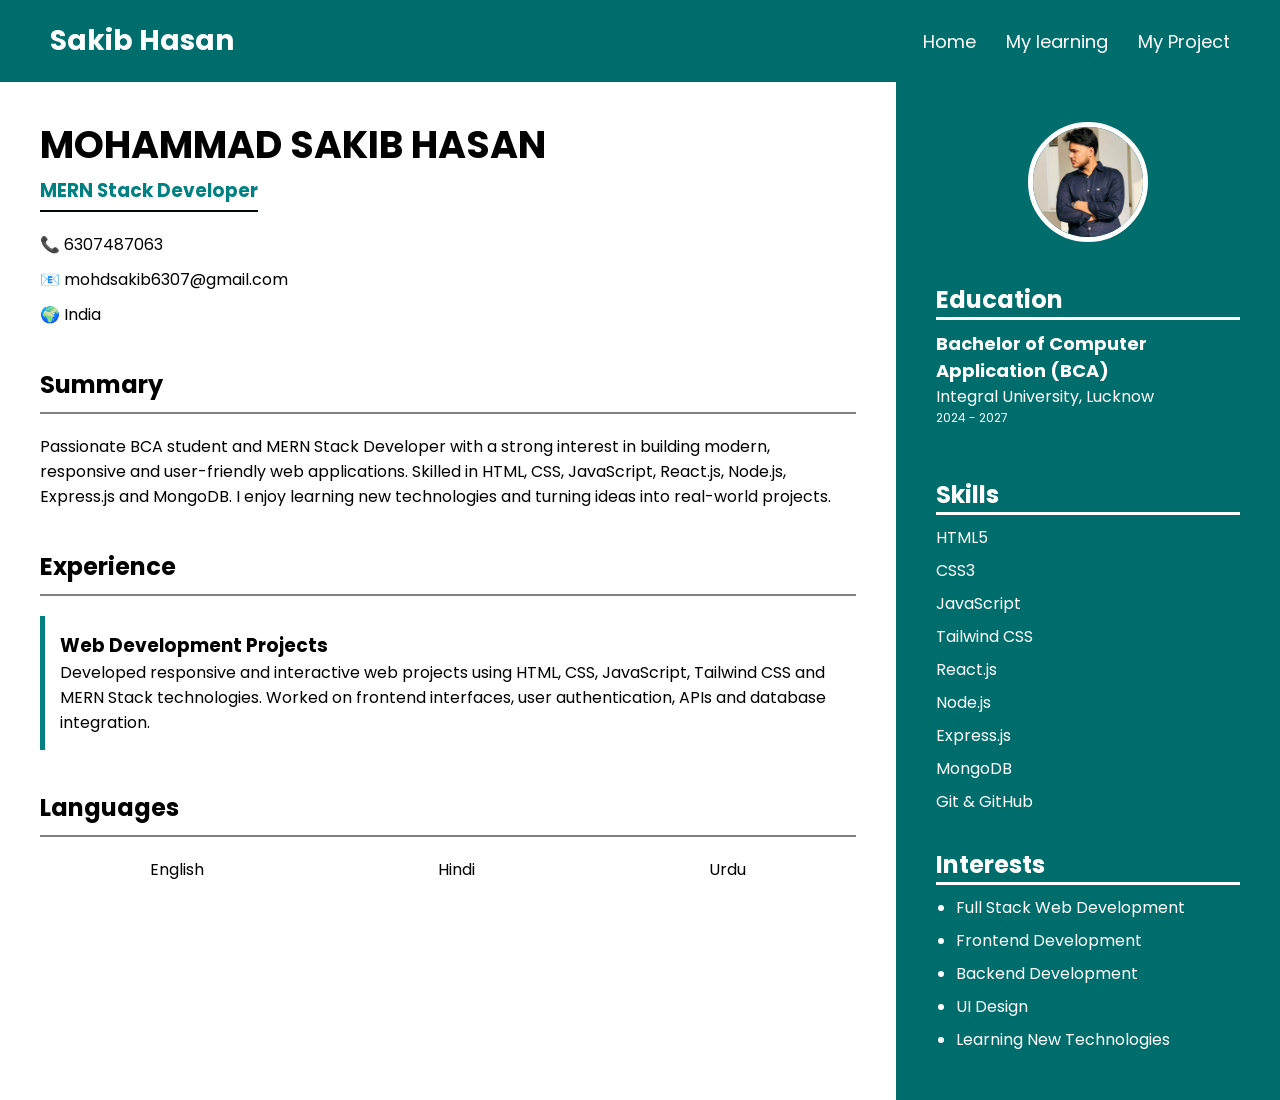
<file: index.html>
<!DOCTYPE html>

<html lang="en">

<head>
    <meta charset="UTF-8">
    <meta name="viewport" content="width=device-width, initial-scale=1.0">

<title>Sakib Hasan | MERN Stack Developer</title>

<link rel="stylesheet" href="style.css">

<link href="https://fonts.googleapis.com/css2?family=Poppins:wght@300;400;500;600;700&display=swap"
    rel="stylesheet">

</head>

<body>

<!-- Navbar -->
<nav>

    <div class="logo">
        Sakib Hasan
    </div>

    <ul>
        <li><a href="index.html">Home</a></li>
        <li><a href="learning.html">My learning</a></li>
        <li><a href="Project.html">My Project</a></li>
    </ul>

</nav>


<!-- Main Container -->
<div class="container">

    <!-- Left Section -->
    <div class="left">

        <h1>MOHAMMAD SAKIB HASAN</h1>

        <h3 class="role">MERN Stack Developer</h3>


        <!-- Contact -->
        <div class="contact">

            <p>📞 6307487063</p>

            <p>📧 mohdsakib6307@gmail.com</p>

            <p>🌍 India</p>

        </div>


        <!-- Summary -->
        <section>

            <h2>Summary</h2>

            <p>
                Passionate BCA student and MERN Stack Developer
                with a strong interest in building modern,
                responsive and user-friendly web applications.
                Skilled in HTML, CSS, JavaScript, React.js,
                Node.js, Express.js and MongoDB.
                I enjoy learning new technologies and
                turning ideas into real-world projects.
            </p>

        </section>


        <!-- Experience -->
        <section>

            <h2>Experience</h2>

            <div class="exp-card">

                <h3>Web Development Projects</h3>

                <p>
                    Developed responsive and interactive web
                    projects using HTML, CSS, JavaScript,
                    Tailwind CSS and MERN Stack technologies.
                    Worked on frontend interfaces, user
                    authentication, APIs and database
                    integration.
                </p>

            </div>

        </section>


        <!-- Languages -->
        <section>

            <div class="lang">

                <h2>Languages</h2>

                <div class="lang2">

                    <p>English</p>

                    <p>Hindi</p>

                    <p>Urdu</p>

                </div>

            </div>

        </section>

    </div>


    <!-- Right Section -->
    <div class="right">

        <!-- Profile -->
        <div class="profile">

            <img src="myimg.png" alt="Sakib Hasan Profile">

        </div>


        <!-- Education -->
        <div class="education">

            <h2>Education</h2>

            <p class="study">
                Bachelor of Computer Application (BCA)
            </p>

            <p>
                Integral University, Lucknow
            </p>

            <p class="date">
                2024 - 2027
            </p>

        </div>


        <br><br>


        <!-- Skills -->
        <div class="skill">

            <h2>Skills</h2>

            <p>HTML5</p>

            <p>CSS3</p>

            <p>JavaScript</p>

            <p>Tailwind CSS</p>

            <p>React.js</p>

            <p>Node.js</p>

            <p>Express.js</p>

            <p>MongoDB</p>

            <p>Git & GitHub</p>

        </div>


        <br>


        <!-- Interests -->
        <div class="interest">

            <h2>Interests</h2>

            <ul>

                <li>Full Stack Web Development</li>

                <li>Frontend Development</li>

                <li>Backend Development</li>

                <li>UI Design</li>

                <li>Learning New Technologies</li>

            </ul>

        </div>

    </div>

</div>


</body>

</html>
</file>
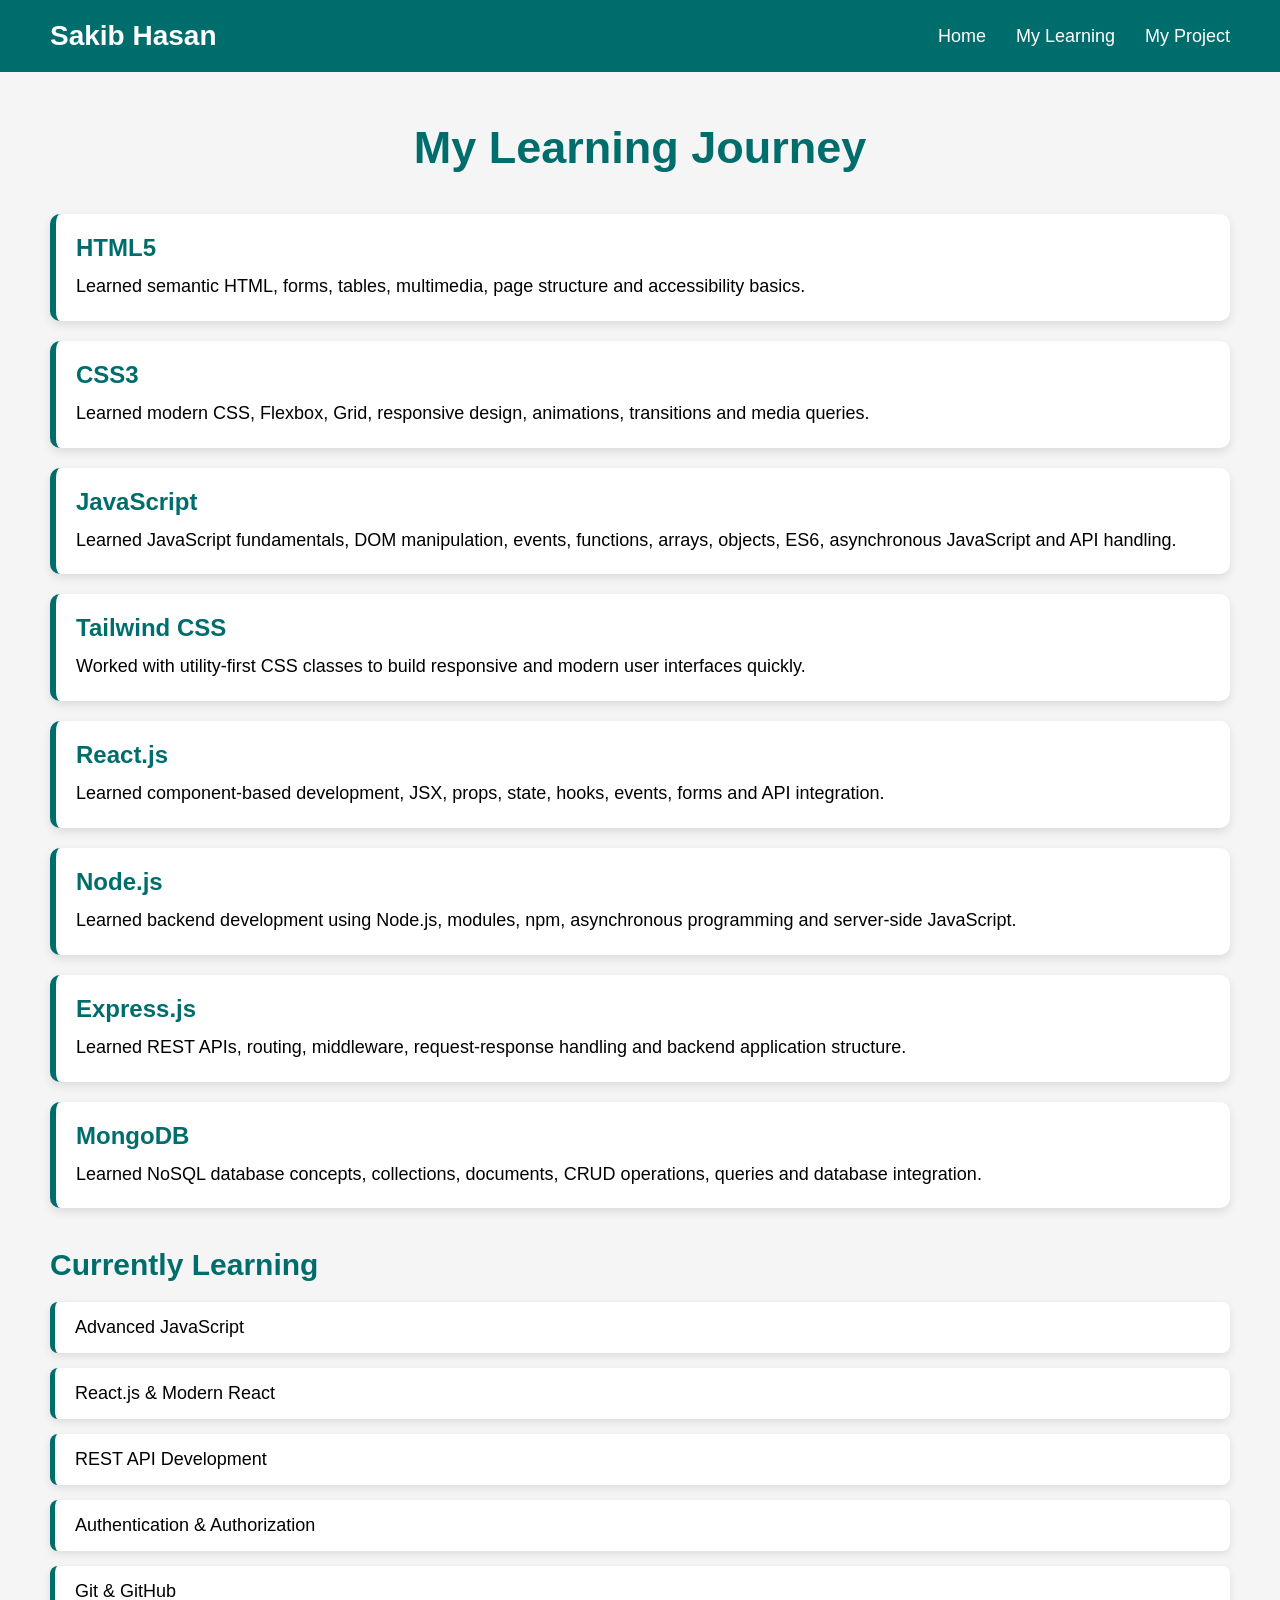
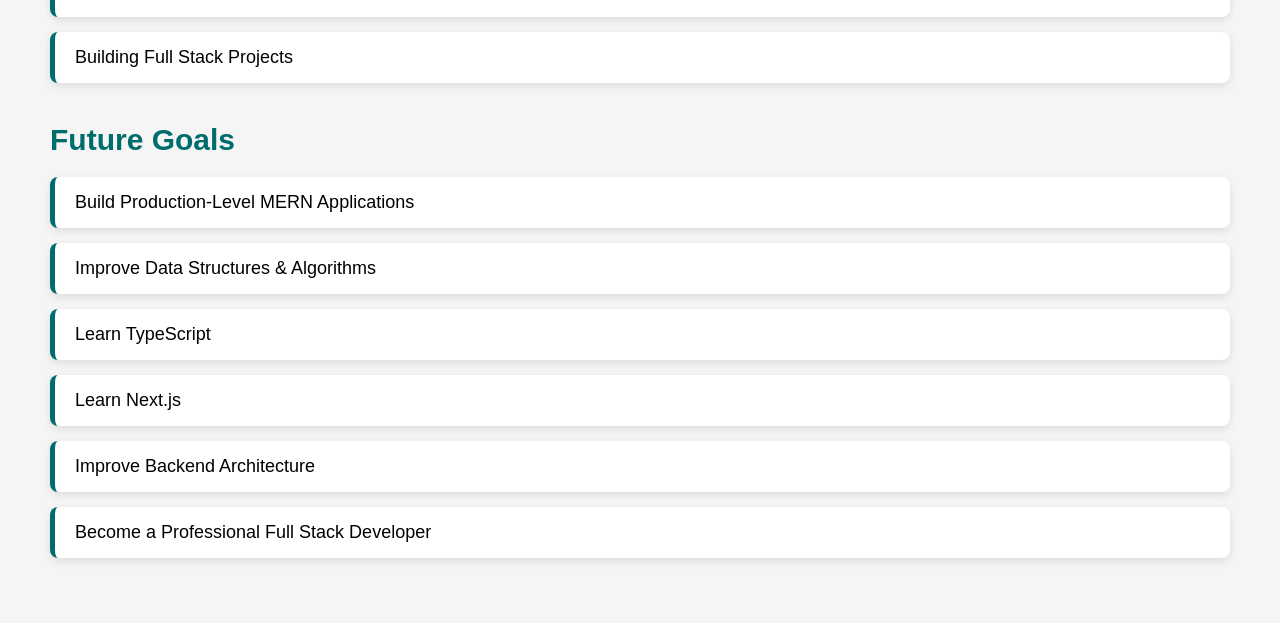
<file: learning.html>
<!DOCTYPE html>

<html lang="en">

<head>

<meta charset="UTF-8">

<meta name="viewport" content="width=device-width, initial-scale=1.0">

<title>Sakib Hasan | My Learning</title>

<link rel="stylesheet" href="style.css">

</head>

<body>

<!-- Navbar -->

<nav>

    <div class="logo">
        Sakib Hasan
    </div>

    <ul>

        <li>
            <a href="index.html">Home</a>
        </li>

        <li>
            <a href="learning.html">My Learning</a>
        </li>

        <li>
            <a href="project.html">My Project</a>
        </li>

    </ul>

</nav>


<!-- Learning Section -->

<div class="page">

    <h1>My Learning Journey</h1>


    <!-- Frontend -->

    <div class="learning-card">

        <h2>HTML5</h2>

        <p>
            Learned semantic HTML, forms, tables, multimedia,
            page structure and accessibility basics.
        </p>

    </div>


    <div class="learning-card">

        <h2>CSS3</h2>

        <p>
            Learned modern CSS, Flexbox, Grid, responsive design,
            animations, transitions and media queries.
        </p>

    </div>


    <div class="learning-card">

        <h2>JavaScript</h2>

        <p>
            Learned JavaScript fundamentals, DOM manipulation,
            events, functions, arrays, objects, ES6,
            asynchronous JavaScript and API handling.
        </p>

    </div>


    <div class="learning-card">

        <h2>Tailwind CSS</h2>

        <p>
            Worked with utility-first CSS classes to build
            responsive and modern user interfaces quickly.
        </p>

    </div>


    <!-- MERN -->

    <div class="learning-card">

        <h2>React.js</h2>

        <p>
            Learned component-based development, JSX, props,
            state, hooks, events, forms and API integration.
        </p>

    </div>


    <div class="learning-card">

        <h2>Node.js</h2>

        <p>
            Learned backend development using Node.js,
            modules, npm, asynchronous programming and
            server-side JavaScript.
        </p>

    </div>


    <div class="learning-card">

        <h2>Express.js</h2>

        <p>
            Learned REST APIs, routing, middleware,
            request-response handling and backend
            application structure.
        </p>

    </div>


    <div class="learning-card">

        <h2>MongoDB</h2>

        <p>
            Learned NoSQL database concepts, collections,
            documents, CRUD operations, queries and
            database integration.
        </p>

    </div>


    <!-- Currently Learning -->

    <h2 class="section-title">
        Currently Learning
    </h2>

    <ul class="goal-list">

        <li>
            Advanced JavaScript
        </li>

        <li>
            React.js & Modern React
        </li>

        <li>
            REST API Development
        </li>

        <li>
            Authentication & Authorization
        </li>

        <li>
            Git & GitHub
        </li>

        <li>
            Building Full Stack Projects
        </li>

    </ul>


    <!-- Future Goals -->

    <h2 class="section-title">
        Future Goals
    </h2>

    <ul class="goal-list">

        <li>
            Build Production-Level MERN Applications
        </li>

        <li>
            Improve Data Structures & Algorithms
        </li>

        <li>
            Learn TypeScript
        </li>

        <li>
            Learn Next.js
        </li>

        <li>
            Improve Backend Architecture
        </li>

        <li>
            Become a Professional Full Stack Developer
        </li>

    </ul>

</div>

</body>

</html>
</file>
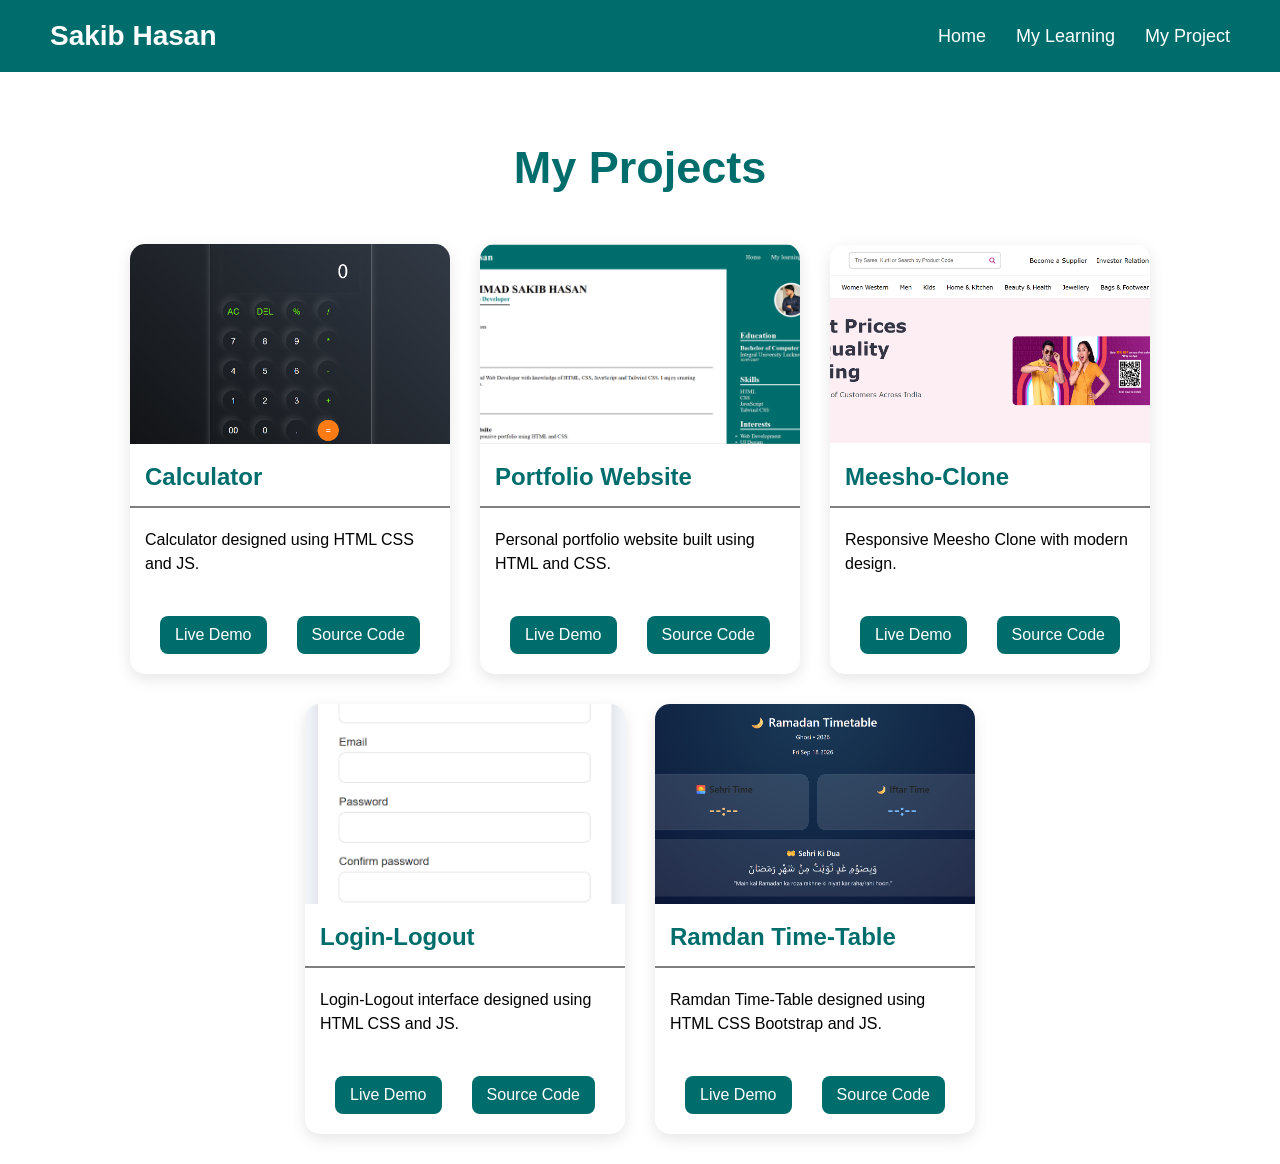
<file: project.html>
<!DOCTYPE html>
<html lang="en">

<head>
    <meta charset="UTF-8">
    <meta name="viewport" content="width=device-width, initial-scale=1.0">
    <title>My Projects</title>

    <link rel="stylesheet" href="style.css">
</head>

<body>

    <nav>

        <div class="logo">
            Sakib Hasan
        </div>

        <ul>

            <li><a href="index.html">Home</a></li>

            <li><a href="learning.html">My Learning</a></li>

            <li><a href="project.html">My Project</a></li>

        </ul>

    </nav>

    <section class="projects">

        <h1>My Projects</h1>

        <div class="project-container">


     <!-- Project 1 -->

            <div class="project-card">

                <img src="project1.png" alt="Calculator">

                <h2>Calculator</h2>

                <p>
                    Calculator
                    designed using HTML CSS and JS.
                </p>

                <div class="btn-group">

                    <a href="https://sakib-hasan-63.github.io/Login-Logout/" class="btn" target="_blank">
                        Live Demo
                    </a>

                    <a href="https://github.com/sakib-hasan-63/Calculator" class="btn" target="_blank">
                        Source Code
                    </a>

                </div>

            </div>

              <!-- Project 2 -->

            <div class="project-card">

                <img src="project2.png" alt="Portfolio">

                <h2>Portfolio Website</h2>

                <p>
                    Personal portfolio website built
                    using HTML and CSS.
                </p>

                <div class="btn-group">

                    <a href="https://sakib-hasan-63.github.io/amazon-clone/" class="btn" target="_blank">
                        Live Demo
                    </a>

                    <a href="https://github.com/sakib-hasan-63/Portfolio-Website" class="btn" target="_blank">
                        Source Code
                    </a>

                </div>

            </div>

            <!-- Project 3 -->

            <div class="project-card">

                <img src="project3.png" alt="Meesho-Clone">

                <h2>Meesho-Clone</h2>

                <p>
                    Responsive Meesho Clone with
                    modern design.
                </p>

                <div class="btn-group">

                    <a href="https://sakib-hasan-63.github.io/Meesho-Clone/" class="btn">
                        Live Demo
                    </a>

                    <a href="https://github.com/sakib-hasan-63/Meesho-Clone" class="btn" target="_blank">
                        Source Code
                    </a>

                </div>

            </div>

            <!-- Project 4 -->

            <div class="project-card">

                <img src="project4.png" alt="Login-Logout">

                <h2>Login-Logout</h2>

                <p>
                    Login-Logout interface
                    designed using HTML CSS and JS.
                </p>

                <div class="btn-group">

                    <a href="https://sakib-hasan-63.github.io/Login-Logout/" class="btn" target="_blank">
                        Live Demo
                    </a>

                    <a href="https://github.com/sakib-hasan-63/Login-Logout" class="btn" target="_blank">
                        Source Code
                    </a>

                </div>

            </div>

            


          <!-- Project 5 -->

            <div class="project-card">

                <img src="project5.png" alt="Ramdan Time-Table">

                <h2>Ramdan Time-Table</h2>

                <p>
                    Ramdan Time-Table
                    designed using HTML CSS Bootstrap and JS.
                </p>

                <div class="btn-group">

                    <a href="https://ramzan-time-7ypvzrqmc-sakib-hasan-63s-projects.vercel.app/" class="btn" target="_blank">
                        Live Demo
                    </a>

                    <a href="https://github.com/sakib-hasan-63/Ramdan" class="btn" target="_blank">
                        Source Code
                    </a>

                </div>

            </div>


        </div>

    </section>

</body>

</html>
</file>
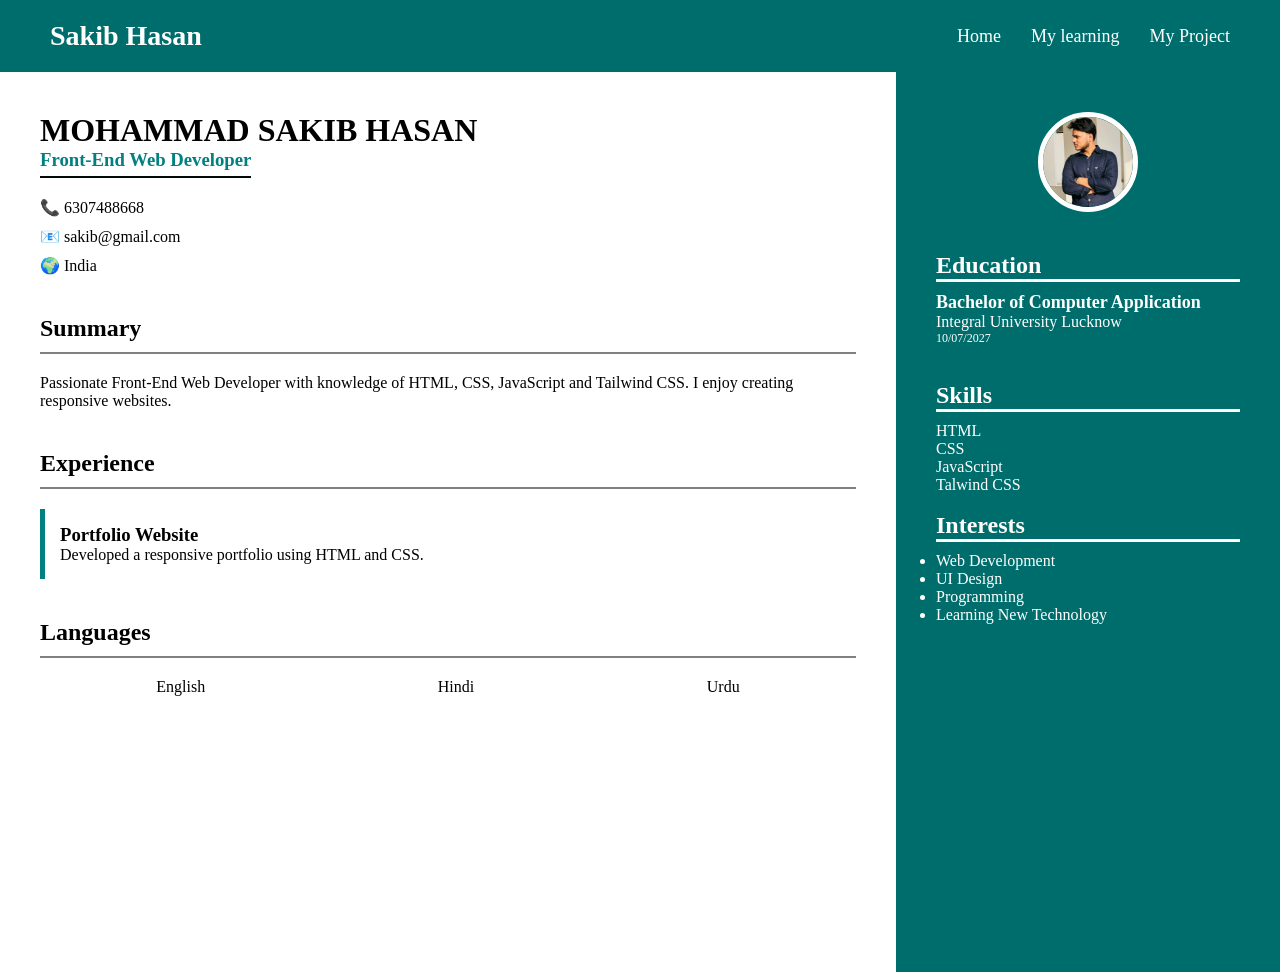
<file: resume.html>
<!DOCTYPE html>
<html lang="en">

<head>
    <meta charset="UTF-8">
    <meta name="viewport" content="width=device-width, initial-scale=1.0">
    <title>Sakib Hasan | Resume</title>
    <link rel="stylesheet" href="resume.css">
    <link href="https://fonts.googleapis.com/css2?family=Poppins:wght@300;400;500;600;700&display=swap"
        rel="stylesheet">
</head>

<body>
    <nav>
        <div class="logo">
            Sakib Hasan
        </div>
        <ul>
            <li><a href="resume.html">Home</a></li>
            <li><a href="learning.html">My learning</a></li>
            <li><a href="Project.html">My Project</a></li>
        </ul>
    </nav>
    <div class="container">
        <div class="left">
            <h1>MOHAMMAD SAKIB HASAN</h1>
            <h3 class="role">Front-End Web Developer</h3>
            <div class="contact">
                <p>📞 6307488668</p>
                <p>📧 sakib@gmail.com</p>
                <p>🌍 India</p>
            </div>
            <section>
                <h2>Summary</h2>
                <p>
                    Passionate Front-End Web Developer
                    with knowledge of HTML, CSS,
                    JavaScript and Tailwind CSS.
                    I enjoy creating responsive websites.
                </p>
            </section>
            <section>

                <h2>Experience</h2>

                <div class="exp-card">

                    <h3>Portfolio Website</h3>

                    <p>
                        Developed a responsive portfolio
                        using HTML and CSS.
                    </p>

                </div>
            </section>
            <section>
                <div class="lang">
                    <h2>Languages</h2>
                    <div class="lang2">
                        <p>English</p>
                        <p>Hindi</p>
                        <p>Urdu</p>
                    </div>
                </div>
            </section>
        </div>
        <div class="right">
            <div class="profile">
                <img src="myimg.png" alt="Profile">
            </div>
            <div class="education">
                <h2>Education</h2>
                <p class="study">Bachelor of Computer Application</p>
                <p>Integral University Lucknow</p>
                <p class="date">10/07/2027</p>
            </div>
            <br><br>
            <div class="skill">
                <h2>Skills</h2>

                <p>HTML</p>
                <p>CSS</p>
                <p>JavaScript</p>
                <p>Talwind CSS</p>
            </div>
            <br>
            <div class="interest">
                <h2>Interests</h2>

                <ul>
                    <li>Web Development</li>
                    <li>UI Design</li>
                    <li>Programming</li>
                    <li>Learning New Technology</li>
                </ul>
            </div>
        </div>
    </div>
</body>

</html>
</file>
<file: style.css>
* {
  padding: 0;
  margin: 0;
  box-sizing: border-box;
  }

html {
scroll-behavior: smooth;
}

body {
font-family: 'Poppins', sans-serif;
overflow-x: hidden;
}

/* =========================
NAVBAR
========================= */

nav {
background: #006d6d;
display: flex;
justify-content: space-between;
align-items: center;
padding: 20px 50px;
}

nav ul {
display: flex;
gap: 30px;
list-style: none;
}

nav a {
text-decoration: none;
color: white;
font-size: 18px;
transition: 0.3s;
}

nav a:hover {
color: #00ffff;
border-bottom: 2px solid white;
box-shadow: 0 0 10px rgba(0, 0, 0, 0.2);
}

.logo {
color: white;
font-size: 28px;
font-weight: bold;
}

/* =========================
HOME / RESUME
========================= */

.container {
display: flex;
min-height: 100vh;
}

.left {
width: 70%;
padding: 40px;
background: white;
}

.left h1 {
font-size: 38px;
line-height: 1.2;
}

.role {
color: teal;
border-bottom: 2px solid rgb(2, 9, 9);
display: inline-block;
padding-bottom: 5px;
margin-top: 8px;
}

.right {
width: 30%;
color: white;
background: #006d6d;
padding: 40px;
}

/* =========================
PROFILE
========================= */

.profile {
display: flex;
justify-content: center;
margin-bottom: 40px;
}

.profile img {
width: 120px;
height: 120px;
border-radius: 50%;
object-fit: cover;
border: 5px solid white;
transition: 0.5s;
}

.profile img:hover {
transform: scale(1.1);
}

/* =========================
CONTACT
========================= */

.contact {
margin-top: 20px;
}

.contact p {
margin-bottom: 10px;
word-break: break-word;
}

/* =========================
SECTIONS
========================= */

section {
margin-top: 40px;
}

section h2 {
border-bottom: 2px solid gray;
padding-bottom: 10px;
margin-bottom: 20px;
}

/* =========================
EXPERIENCE
========================= */

.exp-card {
margin-top: 15px;
padding: 15px;
border-left: 5px solid teal;
transition: 0.4s;
}

.exp-card:hover {
transform: translateX(10px);
background: #f5f5f5;
box-shadow: 0 0 10px rgba(0, 0, 0, 0.2);
}

/* =========================
EDUCATION
========================= */

.education h2 {
border-bottom: 3px solid white;
margin-bottom: 10px;
}

.study {
font-size: 18px;
font-weight: bold;
}

.date {
font-size: 12px;
}

/* =========================
SKILLS
========================= */

.skill h2 {
border-bottom: 3px solid white;
margin-bottom: 10px;
}

.skill p {
margin-bottom: 8px;
}

/* =========================
LANGUAGES
========================= */

.lang2 {
display: flex;
justify-content: space-around;
gap: 15px;
flex-wrap: wrap;
}

/* =========================
INTERESTS
========================= */

.interest h2 {
border-bottom: 3px solid white;
margin-bottom: 10px;
}

.interest ul {
padding-left: 20px;
}

.interest li {
margin-bottom: 8px;
}

/* =========================
LEARNING PAGE
========================= */

.page {
padding: 50px;
min-height: 100vh;
background: #f5f5f5;
}

.page h1 {
text-align: center;
color: #006d6d;
margin-bottom: 40px;
font-size: 45px;
}

.learning-card {
background: white;
padding: 20px;
margin-bottom: 20px;
border-left: 6px solid #006d6d;
border-radius: 10px;
transition: 0.3s;
box-shadow: 0 4px 10px rgba(0, 0, 0, 0.1);
}

.learning-card h2 {
color: #006d6d;
margin-bottom: 10px;
}

.learning-card p {
font-size: 18px;
line-height: 1.6;
}

.learning-card:hover {
transform: translateX(10px);
box-shadow: 0 8px 20px rgba(0, 0, 0, 0.2);
}

.section-title {
color: #006d6d;
margin-top: 40px;
margin-bottom: 20px;
font-size: 30px;
}

.goal-list {
list-style: none;
}

.goal-list li {
background: white;
margin-bottom: 15px;
padding: 15px 20px;
border-left: 5px solid #006d6d;
border-radius: 8px;
font-size: 18px;
box-shadow: 0 3px 8px rgba(0, 0, 0, 0.1);
transition: 0.3s;
}

.goal-list li:hover {
transform: translateX(10px);
background: #006d6d;
color: white;
}

/* =========================
PROJECT PAGE
========================= */

.projects {
padding: 30px;
min-height: 100vh;
}

.projects h1 {
text-align: center;
color: #006d6d;
font-size: 45px;
margin-bottom: 50px;
}

.project-container {
display: flex;
justify-content: center;
gap: 30px;
flex-wrap: wrap;
}

.project-card {
width: 320px;
max-width: 100%;
background: white;
border-radius: 15px;
overflow: hidden;
box-shadow: 0 5px 15px rgba(0, 0, 0, 0.1);
transition: 0.4s;
}

.project-card:hover {
transform: translateY(-10px);
box-shadow: 0 10px 25px rgba(0, 0, 0, 0.2);
}

.project-card img {
width: 100%;
height: 200px;
object-fit: cover;
}

.project-card h2 {
padding: 15px;
color: #006d6d;
}

.project-card p {
padding: 0 15px 20px;
line-height: 1.5;
}

.btn-group {
display: flex;
justify-content: space-around;
gap: 10px;
padding: 20px;
flex-wrap: wrap;
}

.btn {
text-decoration: none;
background: #006d6d;
color: white;
padding: 10px 15px;
border-radius: 8px;
transition: 0.3s;
}

.btn:hover {
background: #004f4f;
transform: scale(1.05);
}

/* ==================================================
TABLET
768px - 1024px
================================================== */

@media (max-width: 1024px) {


nav {
    padding: 18px 30px;
}

.logo {
    font-size: 24px;
}

nav ul {
    gap: 20px;
}

nav a {
    font-size: 16px;
}

.left {
    width: 65%;
    padding: 30px;
}

.right {
    width: 35%;
    padding: 30px;
}

.left h1 {
    font-size: 32px;
}

.page {
    padding: 35px;
}

.page h1,
.projects h1 {
    font-size: 38px;
}

}

/* ==================================================
MOBILE
Below 768px
================================================== */

@media (max-width: 767px) {

/* Navbar */

nav {
    flex-direction: column;
    gap: 15px;
    padding: 18px 15px;
}

.logo {
    font-size: 24px;
    text-align: center;
}

nav ul {
    width: 100%;
    justify-content: center;
    gap: 15px;
    flex-wrap: wrap;
}

nav a {
    font-size: 15px;
}


/* Resume Layout */

.container {
    flex-direction: column;
}

.left,
.right {
    width: 100%;
}

.left {
    padding: 30px 20px;
}

.right {
    padding: 35px 20px;
}


/* Heading */

.left h1 {
    font-size: 28px;
    text-align: center;
}

.role {
    display: block;
    width: fit-content;
    margin: 10px auto 0;
    font-size: 17px;
}


/* Contact */

.contact {
    text-align: center;
    margin-top: 25px;
}

.contact p {
    font-size: 14px;
}


/* Sections */

section {
    margin-top: 30px;
}

section h2 {
    font-size: 23px;
}

section p {
    font-size: 15px;
    line-height: 1.7;
}


/* Experience */

.exp-card {
    padding: 15px;
}

.exp-card:hover {
    transform: none;
}


/* Profile */

.profile {
    margin-bottom: 30px;
}

.profile img {
    width: 120px;
    height: 120px;
}


/* Right Side */

.education,
.skill,
.interest {
    margin-bottom: 30px;
}

.study {
    font-size: 17px;
}

.skill p,
.interest li {
    font-size: 15px;
}


/* Languages */

.lang2 {
    justify-content: flex-start;
    gap: 20px;
}


/* Learning */

.page {
    padding: 30px 20px;
}

.page h1 {
    font-size: 30px;
    margin-bottom: 30px;
}

.learning-card {
    padding: 18px;
}

.learning-card h2 {
    font-size: 21px;
}

.learning-card p {
    font-size: 15px;
    line-height: 1.7;
}

.section-title {
    font-size: 25px;
}

.goal-list li {
    font-size: 15px;
    padding: 13px 15px;
}

.goal-list li:hover {
    transform: none;
}


/* Projects */

.projects {
    padding: 30px 15px;
}

.projects h1 {
    font-size: 30px;
    margin-bottom: 35px;
}

.project-container {
    gap: 20px;
}

.project-card {
    width: 100%;
    max-width: 350px;
}

.project-card:hover {
    transform: translateY(-5px);
}

.project-card img {
    height: 190px;
}

.project-card h2 {
    font-size: 21px;
}

.project-card p {
    font-size: 14px;
}

.btn-group {
    justify-content: center;
}

.btn {
    font-size: 14px;
    padding: 9px 13px;
}
}


/* ==================================================
SMALL MOBILE
Below 480px
================================================== */

@media (max-width: 480px) {

nav {
    padding: 15px 10px;
}

.logo {
    font-size: 22px;
}

nav ul {
    gap: 10px;
}

nav a {
    font-size: 13px;
}


.left {
    padding: 25px 15px;
}

.right {
    padding: 30px 15px;
}


.left h1 {
    font-size: 24px;
}

.role {
    font-size: 15px;
}


section h2 {
    font-size: 21px;
}

section p {
    font-size: 14px;
}


.profile img {
    width: 105px;
    height: 105px;
}


.page {
    padding: 25px 15px;
}

.page h1,
.projects h1 {
    font-size: 27px;
}


.learning-card {
    padding: 15px;
}

.learning-card h2 {
    font-size: 19px;
}

.learning-card p {
    font-size: 14px;
}


.project-card {
    width: 100%;
}

.project-card img {
    height: 180px;
}

.btn-group {
    padding: 15px;
}

}
</file>
<file: resume.css>
* {
    padding: 0;
    margin: 0;
    box-sizing: border-box;
}

body {
    body {
        font-family: 'Poppins', sans-serif;
    }
}

nav {
    background: #006d6d;
    display: flex;
    justify-content: space-between;
    align-items: center;
    padding: 20px 50px;
}

nav ul {
    display: flex;
    gap: 30px;
    list-style: none;
}

nav a {
    text-decoration: none;
    color: white;
    font-size: 18px;
    transition: 0.3s;
}

nav a:hover {
    color: #00ffff;
    border-bottom: 2px solid white;
    box-shadow: 0 0 10px rgba(0, 0, 0, 0.2);
}

.logo {
    color: white;
    font-size: 28px;
    font-weight: bold;
}

.container {
    display: flex;
    min-height: 100vh;
}

.left {
    width: 70%;
    padding: 40px;
    background: white;
}

.role {
    color: teal;
    border-bottom: 2px solid rgb(2, 9, 9);
    display: inline-block;
    padding-bottom: 5px;
}

.right {
    width: 30%;
    color: white;
    background: #006d6d;
    padding: 40px;
}

.profile {
    display: flex;
    justify-content: center;
    margin-bottom: 40px;
}

.profile img {
    width: 100px;
    height: 100px;
    border-radius: 50%;
    object-fit: cover;
    border: 5px solid white;
    transition: 0.5s;
}

.profile img:hover {
    transform: scale(1.1);
}

.contact {
    margin-top: 20px;
}

.contact p {
    margin-bottom: 10px;
}

section {
    margin-top: 40px;
}

section h2 {
    border-bottom: 2px solid gray;
    padding-bottom: 10px;
    margin-bottom: 20px;
}

.exp-card {
    margin-top: 15px;
    padding: 15px;
    border-left: 5px solid teal;
    transition: 0.4s;
}

.exp-card:hover {
    transform: translateX(10px);
    background: #f5f5f5;
    box-shadow: 0 0 10px rgba(0, 0, 0, 0.2);
}

.skill h2 {
    border-bottom: 3px solid white;
    margin-bottom: 10px;
}

.education h2 {
    border-bottom: 3px solid white;
    margin-bottom: 10px;
}

.study {
    font-size: 18px;
    font-weight: bold;
}

.date {
    font-size: 12px;
}

.lang2 {
    display: flex;
    justify-content: space-around;
}

.interest h2 {
    border-bottom: 3px solid white;
    margin-bottom: 10px;
}
.page{
    padding:50px;
    min-height:100vh;
    background:#f5f5f5;
}
.page h1{
    text-align:center;
    color:#006d6d;
    margin-bottom:40px;
    font-size:45px;
}
.learning-card {

    background: white;

    padding: 20px;

    margin-bottom: 20px;

    border-left: 6px solid #006d6d;

    border-radius: 10px;

    transition: 0.3s;

    box-shadow: 0 4px 10px rgba(0, 0, 0, 0.1);
}

.learning-card h2 {
    color: #006d6d;
    margin-bottom: 10px;
}

.learning-card p {
    font-size: 18px;
    line-height: 1.6;
}

.learning-card:hover {
    transform: translateX(10px);
    box-shadow: 0 8px 20px rgba(0, 0, 0, 0.2);
}

.section-title {
    color: #006d6d;
    margin-top: 40px;
    margin-bottom: 20px;
    font-size: 30px;
}

.goal-list {
    list-style: none;
}

.goal-list li {

    background: white;

    margin-bottom: 15px;

    padding: 15px 20px;

    border-left: 5px solid #006d6d;

    border-radius: 8px;

    font-size: 18px;

    box-shadow: 0 3px 8px rgba(0, 0, 0, 0.1);

    transition: 0.3s;
}

.goal-list li:hover {

    transform: translateX(10px);

    background: #006d6d;

    color: white;
}

.projects{
    padding:30px;
    min-height:100vh;
}

.projects h1{

    text-align:center;

    color:#006d6d;

    font-size:45px;

    margin-bottom:50px;
}

.project-container{

    display:flex;

    justify-content:center;

    gap:30px;

    flex-wrap:wrap;
}

.project-card{

    width:320px;

    background:white;

    border-radius:15px;

    overflow:hidden;

    box-shadow:0 5px 15px rgba(0,0,0,0.1);

    transition:0.4s;
}

.project-card:hover{

    transform:translateY(-10px);

    box-shadow:0 10px 25px rgba(0,0,0,0.2);
}

.project-card img{

    width:100%;

    height:200px;

    object-fit:cover;
}

.project-card h2{

    padding:15px;

    color:#006d6d;
}

.project-card p{

    padding:0 15px 20px;
}

.btn-group{

    display:flex;

    justify-content:space-around;

    padding:20px;
}

.btn{

    text-decoration:none;

    background:#006d6d;

    color:white;

    padding:10px 15px;

    border-radius:8px;

    transition:0.3s;
}

.btn:hover{

    background:#004f4f;

    transform:scale(1.05);
}
</file>
